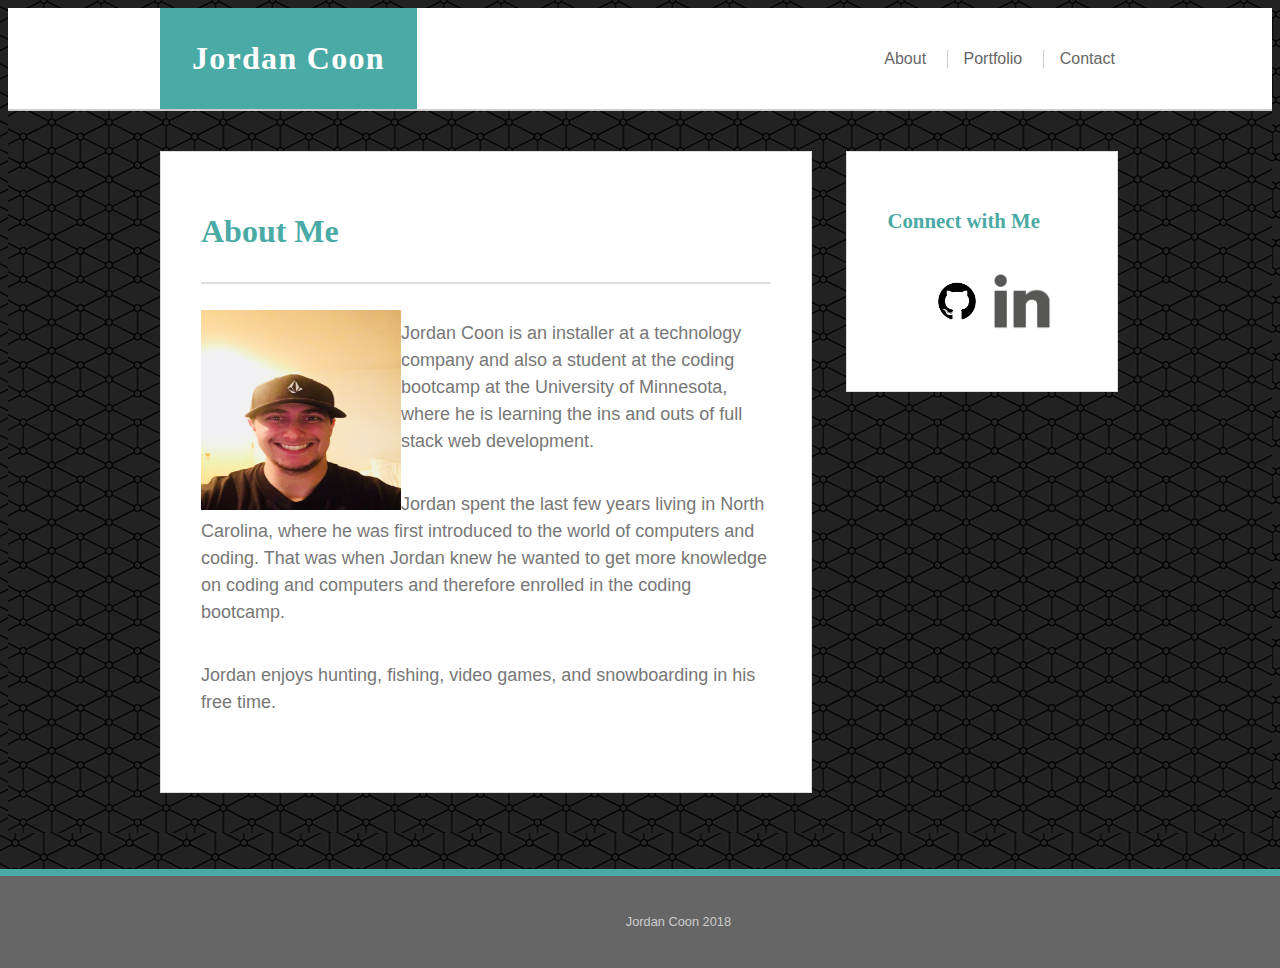
<file: index.html>
<!DOCTYPE html>
<html lang="en">
    <head>
        <meta charset="UTF-8">
        <meta name="viewport" content="width=device-width, initial-scale=1.0">
        <title>Jordan Coon / About Me</title>
        <link rel="stylesheet" href="./assets/css/style.css"/>
    </head>
    <body>

        <header>
<div class="container">
    <div class="name">
    <div class="logo">Jordan Coon</div>
</div>
<nav class="nav">
    <ul>
      <li><a href="index.html">About</a></li>
      <li><a href="portfolio.html">Portfolio</a></li>
      <li><a href="#" class="active">Contact</a></li>
    </ul>
      </nav>
  </div>
</header>

<div class="content">

    <div class="main">
        <h1 class="page-title">About Me</h1>
       <p>
           <img class="headshot" src="./assets/images/headshot.jpg" alt="headshot">
       </p>
       
        <p>
                Jordan Coon is an installer at a technology company and also a student at the coding bootcamp at the University of Minnesota, where he is learning the ins and outs of full stack web development.
        </p>
        <p>
                 Jordan spent the last few years living in North Carolina, where he was first introduced to the world of computers and coding.  That was when Jordan knew he wanted to get more knowledge on coding and computers and therefore enrolled in the coding bootcamp.

        </p>
        <p>
                Jordan enjoys hunting, fishing, video games, and snowboarding in his free time. 
        </p>
    </div> 

<div class="sidebar">
    <h2 class="sidebar-title">Connect with Me</h2>
    <ul class="social">
            <li><a href="https://github.com/Jordancoon/"><img src="./assets/images/github.png" alt="Github"></a></li>
            <li><a href="https://www.linkedin.com/in/jordan-coon"><img src="./assets/images/linkedin.png" alt="LinkedIn"></a></li>

   </ul>
</div>

<footer>
     Jordan Coon 2018
</footer>
</div>
    </body>
</file>
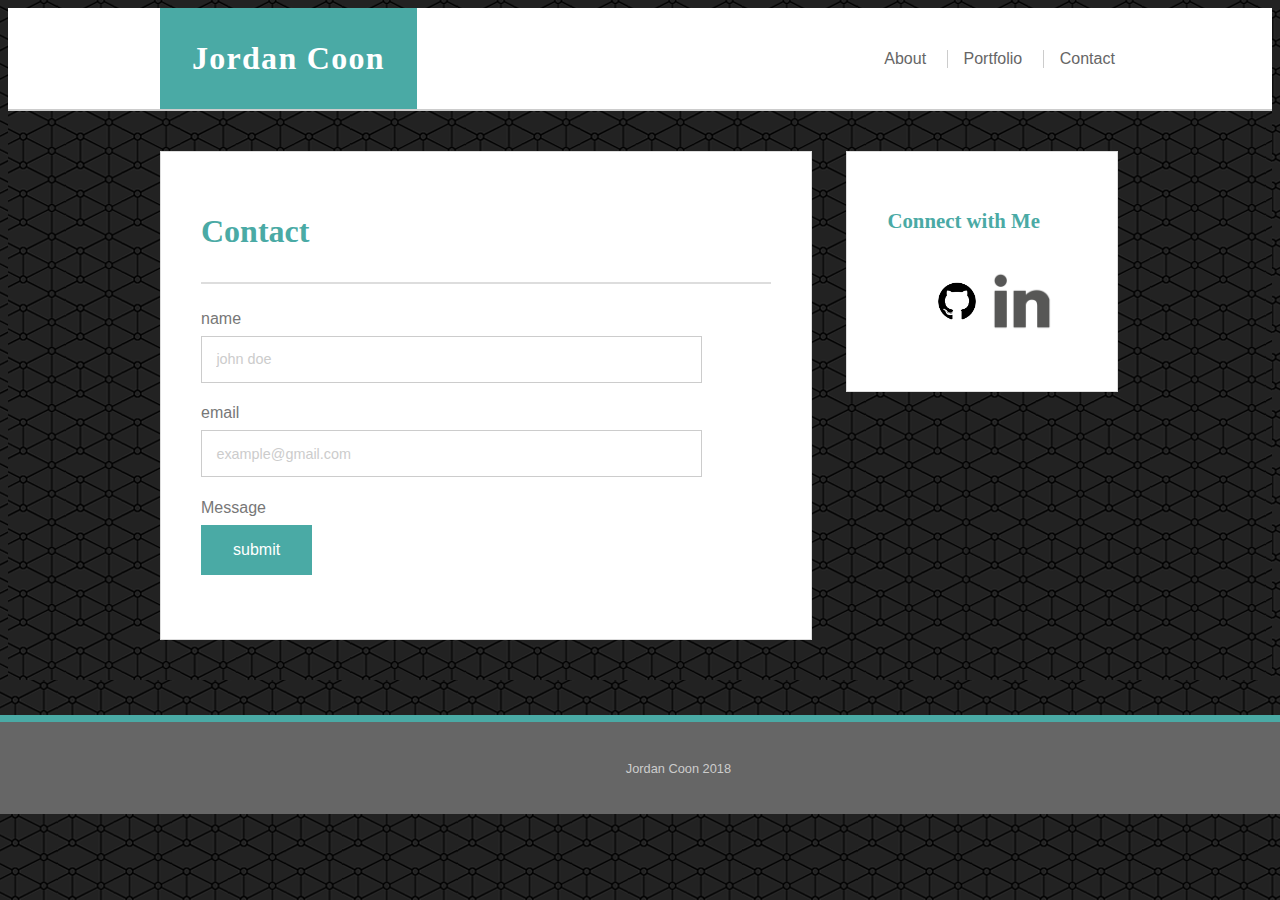
<file: contact.html>
<!DOCTYPE html>
<html lang="en">
    <head>
        <meta charset="UTF-8">
        <meta name="viewport" content="width=device-width, initial-scale=1.0">
        <title>Jordan Coon / Contact</title>
        <link rel="stylesheet" href="./assets/css/style.css"/>
    </head>
<body>

<header>
<div class="container">
<div class="name">
    <div class="logo">Jordan Coon</div>

</div>
<nav class="nav">
    <ul>
        <li><a href="index.html">About</a></li>
        <li><a href="potfolio.html">Portfolio</a></li>
        <li><a href="#" class="active">Contact</a></li>

    </ul>
</nav>

</header>

<div class="content">

<div class="main">
    <h1 class="page-title">Contact</h1>
    <form action="#" class="contact">
        <label for="name">name</label>
        <input type="text" name="name" id="name" placeholder="john doe">
        <label for="email">email</label>
        <input type="text" name="email" id="email" placeholder="example@gmail.com">
        <label for="name">Message</label>
        <textare rows="10" cols="40" name="message" id="message"></textare>
        <input type="submit" value="submit">
        </form>

        </div> 

        <div class="sidebar">
            <h2 class="sidebar-title">Connect with Me</h2>
            <ul class="social">
                    <li><a href="https://github.com/Jordancoon/"><img src="./assets/images/github.png" alt="Github"></a></li>
                    <li><a href="https://www.linkedin.com/in/jordan-coon"><img src="./assets/images/linkedin.png" alt="LinkedIn"></a></li>
            </ul>
        </div>

        </div>

        <footer>
            Jordan Coon 2018
        </footer>
</div>
        </body>
        </html>
</file>
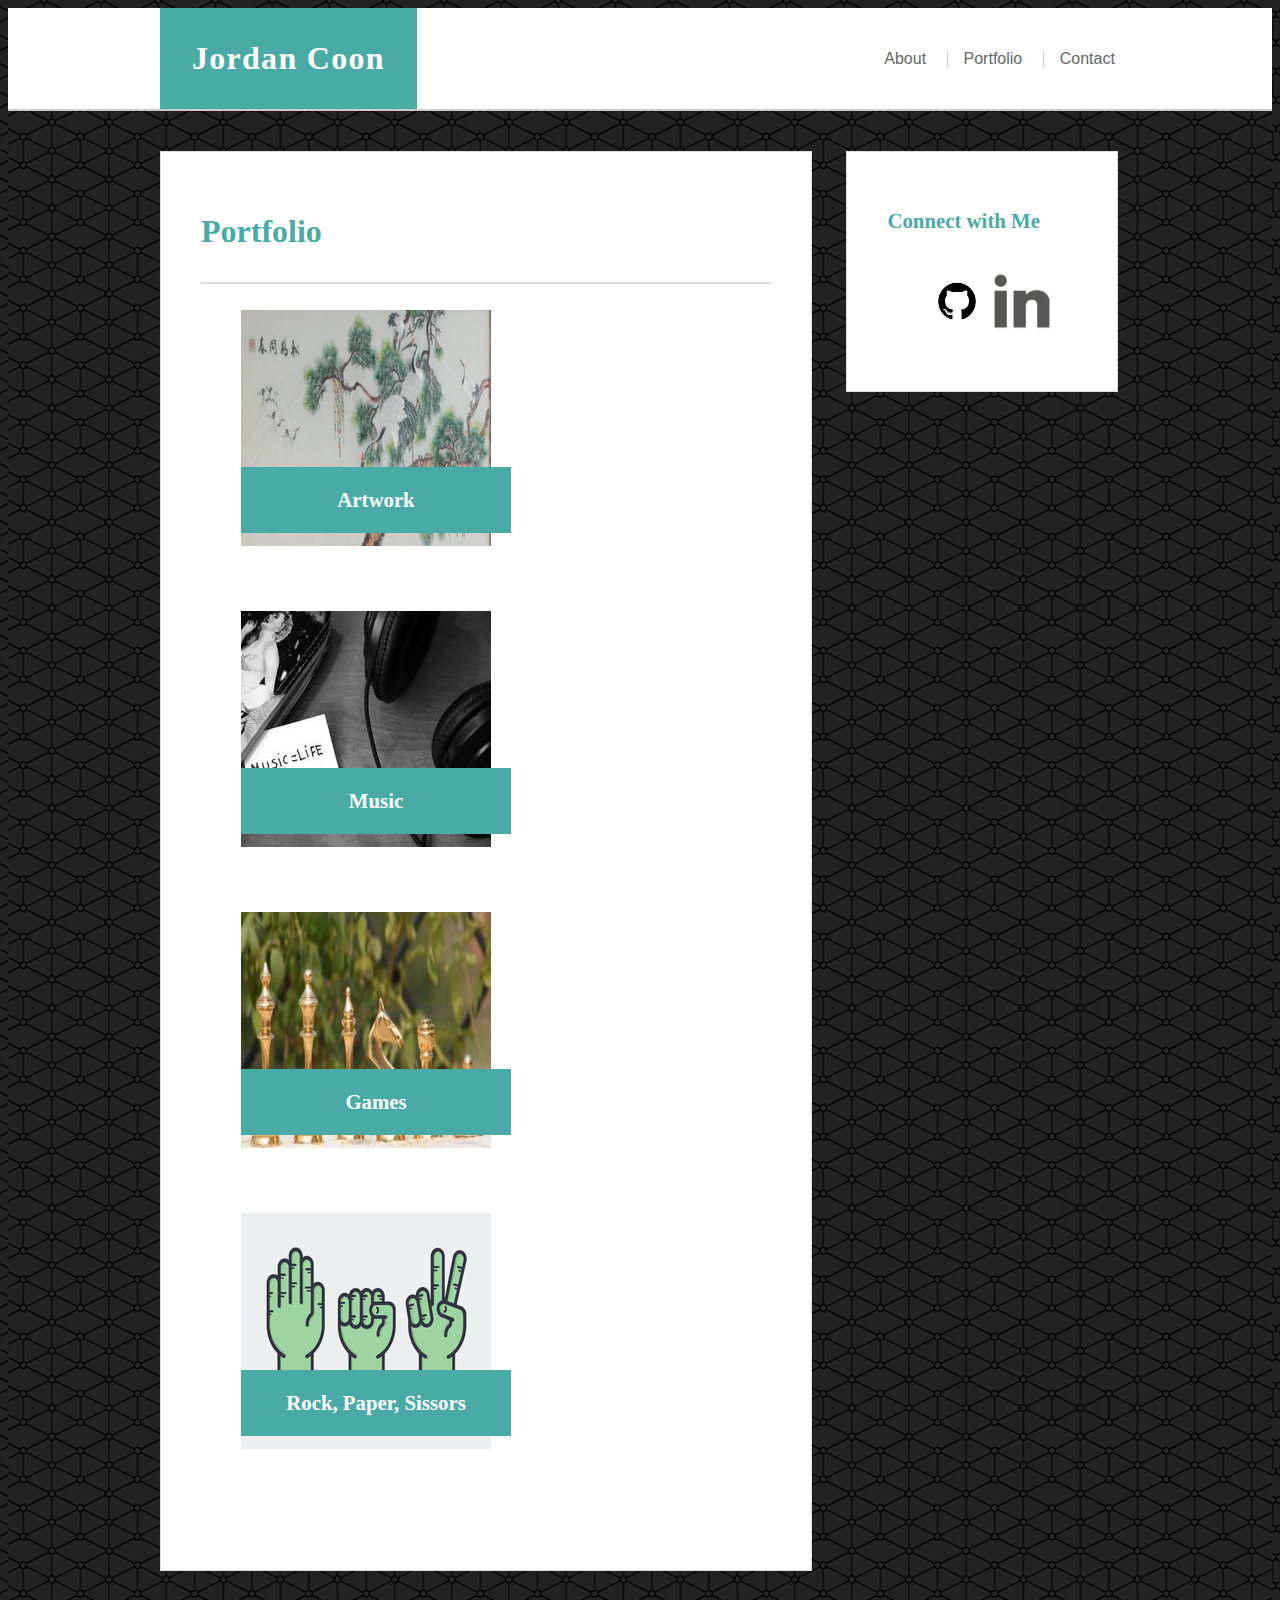
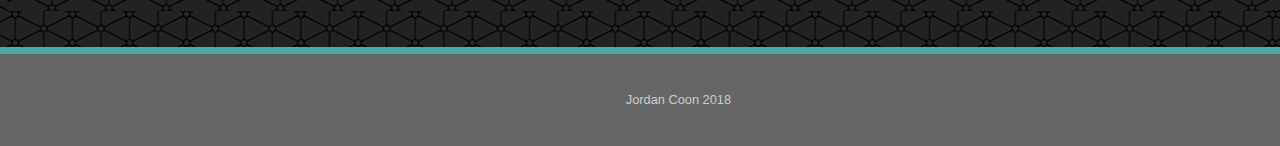
<file: portfolio.html>
<!DOCTYPE html>
<html lang="en">
<head>
    <meta charset="UTF-8">
    <meta name="viewport" content="width=device-width, initial-scale=1.0">
	<title>Jordan Coon / Portfolio</title>
	<link rel="stylesheet" href="./assets/css/style.css"/>
</head>
<body>

	<header>
		<div class="container">
			<div class="name">
				<div class="logo">Jordan Coon</div>
			</div>
			<nav class="nav">
				<ul>
					<li><a href="index.html">About</a></li>
					<li><a href="#" class="active">Portfolio</a></li>
					<li><a href="contact.html">Contact</a></li>
				</ul>
			</nav>
		</div> 
	</header>
	
	<div class="content">
        
    <div class="main">
	<h1 class="page-title">Portfolio</h1>
	<ul class="portfolio">

	<li class="portfolio-item">
	 <a href="#">
         
        <img src="./assets/images/japanese2.jpg" alt="Artwork">
         <h2 class="item-name">Artwork</h2>

         <li class="portfolio-item">
       <a href="#">
                            <img src="./assets/images/music2.jpg" alt="Music">
                            <h2 class="item-name">Music</h2>
                        </a>
                    </li>
                    <li class="portfolio-item">
                        <a href="#">
                            <img src="./assets/images/games2.jpg" alt="Games">
                            <h2 class="item-name">Games</h2>
                        </a>
                    </li>
                
                    <li class="portfolio-item">
                        <a href="#">
                            <img src="./assets/images/rockpapersissors2.jpg" alt="Rock, Paper, Sissors">
                            <h2 class="item-name">Rock, Paper, Sissors</h2>
                            </a>
                            </li>
                        </ul>

                        </div>

                       <div class="sidebar">
                           <h2 class="sidebar-title">Connect with Me</h2>
                           <ul class="social">
                                <li><a href="https://github.com/Jordancoon/"><img src="./assets/images/github.png" alt="Github"></a></li>
                                <li><a href="https://www.linkedin.com/in/jordan-coon"><img src="./assets/images/linkedin.png" alt="LinkedIn"></a></li>
                    
                       </ul>
                    </div>
                    
                    <footer>
                         Jordan Coon 2018
                    </footer>
                    </div>
                        </body>
</file>
<file: assets/css/style.css>
html {
    position: relative;
}
html, body {
    font-family: Arial, Helvetica, sans-serif;
    color: #777777;
    background-color: #ffffff;
    background: #ffffff url(../images/connectwork.png)
}

h1, h2, h3, h4, h5, h6 {
    font-family: Georgia, 'Times New Roman', Times, serif;
    color: #4aaaa5
}

a {
    text-decoration:none;
}

h1 {
    font-size: 2em;
}

h2 {
    font-size: 1.3em;
}

header {
    width: 100%;
    height: auto;
    border-bottom: 2px solid #cccccc;
    background-color: #ffffff;
}

header .container {
    width: 960px;
    margin: 0 auto;
}

.name, .nav {
    display: inline-block;
    vertical-align: middle;
    margin: 0;
    padding: 0;
}

.name {
    width: 50%;
}

.logo {
    display: inline-block;
    font-family: Georgia, 'Times New Roman', Times, serif;
    font-weight: bold;
    font-size: 2em;
    letter-spacing: 0.04em;
    background-color: #4aaaa5;
    color: #ffffff;
    padding: 1em;
    width: auto;
}

.nav {
    width: 49%;
    text-align: right;
    color: #b1adb3;
    font-weight: normal;
}

.nav ul li {
    display: inline-block;
    padding-left: 1em;
    margin-left: 1em;
}

.nav ul li a {
    color: #666666;
    text-decoration: none;
    -webkit-transition: .4s;
    transition: color .4s;
}

.nav ul li a:hover {
    color: #4aaaa5
}

.nav ul li a:active {
    color: #666666;
}

.nav ul li+li {
    border-left: 1px solid #cccccc;
}

.content {
    width: 960px;
    clear: both;
    margin: 0 auto 6em auto;
}

.main {
    display: inline-block;
    width: 570px;
    margin: 40px 0;
    padding: 40px;
    background-color: #ffffff;
    border: 1px solid #dddddd;
}

.main h1 {
    font-size: 2em;
    font-weight: bold;
    padding-bottom: 1em;
    margin-bottom: 0.8em;
    border-bottom: 2px solid #dddddd;
}

.main p {
    font-size: 18px;
    line-height: 1.5em;
    margin-bottom: 2em;
}

img.headshot {
    float: left;
    padding: 0 1em 1em o;
    width: 200px;
    height: 200px;
}

.portfolio-item {
    display: inline-block;
    position: relative;
    width: 270px;
    height: 200px;
    transition: transform .2s ease-out;
}

.portfolio-item:nth-child(even) {
    margin-left: 25px
}

.portfolio-item:hover {
    transform: rotate(-4deg) scale(1.1, 1.1);
}

.item-name {
position: relative;
top: -100px;
text-align: center;
background-color: #4aaaa5;
padding: 1em;
color: #ffffff;
z-index: 1000;

}

.contact {
    width: 540px;
}

.contact label {
    display: block;
    padding-bottom: 0.5em;
}

.contact input, .contact textarea {
    width: 100%;
    border: 1px solid #cccccc;
    margin-bottom:1.5em;
    padding: 1em;
    font-size: .9em;
}

.contact input::-webkit-input-placeholder, .contact textarea::-webkit-input-placeholder {
    color: #cccccc;
}

.contact input::-moz-placeholder, .contact textarea::-moz-placeholder {
    color: #cccccc;
}

.contact input::-ms-placeholder, .contact textarea::-ms-placeholder {
    color: #cccccc;
}

.contact input::placeholder, .contact textarea::placeholder {
    color: #cccccc;
}

.contact input[type="submit"] {
    width: auto;
    background-color: #4aaaa5;
    color: #ffffff;
    border: none;
    padding: 1em 2em;
    font-size: 1em;
}

.sidebar {
    display: inline-block;
    width: 190px;
    padding: 40px;
    margin:40px 0 0 30px;
    vertical-align: top;
    background-color: #ffffff;
    border: 1px solid #dddddd;
}

.sidebar h2 {
    font-size: 1.3em;
    font-weight: bold;
    padding-bottom: 1em;
    margin-bottom: 1px solid #dddddd;
}

.sidebar ul li {
	display: inline-block;
	margin: 0;
	padding: 0;
	-webkit-transition: all .2s;
	-webkit-transition-timing-function: ease-out;
	transition: all .2s;
	transition-timing-function: ease-out;

}

.sidebar ul li:hover {
	-ms-transform: scale(1.1,1.1);
	-webkit-transform: scale(1.1,1.1);
	-moz-transform: scale(1.1,1.1);
	-o-transfohtml: scale(1.1,1.1);
	transform: scale(1.1,1.1);
}

.social img {
	width: 60px;
	height: auto;
}

footer {
	position: absolute;
	left: 0;
	bottom: -3em;
	width: 100%;
	padding: 3em;
	text-align: center;
	font-size: 0.8em;
	color: #cccccc;
	background-color: #666666;
	border-top: 7px solid #4aaaa5;
}
 
/* Laptops and smaller displays */
@media only screen and (max-width: 980px) 
{

    header .container {
        width: 810px;
      }
      
      form {
          max-width: 390px;
      }
      
      .content {
          width: 810px;
      }
      
      .main {
        width: 420px;
      }
      
      .portfolio {
        text-align: center;
      }
      
      .portfolio-item {
        width: 100%;
        margin: 0 auto;
      }
      
      .portfolio-item:nth-child(even) {
          margin-left: 0;
      }
    }
    
@media screen and (max-width: 768px) 
{

    header .container {
        width: 720px;
      }    
     
  .content {
      width: 720px;
  }
  
  .main, .sidebar {
    width: 640px;
    margin: 40px auto;
  }
  
  .sidebar {
    margin-top: 0;
  }
  
  .portfolio {
    text-align: left;
  }
  
  .portfolio-item {
      width: 305px;
      height: 200px;
  }
  
  .portfolio-item:nth-child(even) {
      margin-left: 25px;
  }
  
  .contact {
    width: 610px;
  }
  
  form {
    width: 100%;
    max-width: 100%;
  }
}
@media screen and (max-width: 640px) {
   
    header .container {
        position: static;
        width: 100%;
      }
    
      
      .name, .logo {
        width: 100%;
        text-align: center;
      }
      
      .logo {
        padding: 32px 0;
      }
      
      .nav {
        width: 100%;
        text-align: left;
        padding: 1.7em 0;
        font-size: 1.2em;
      }
      
      .nav ul li {
        padding-left: 40px;
        margin-left: 40px;
      }
      
      .nav ul li:first-child {
        margin-left: 0;
        padding-left: 0;
      }
      
      .content {
          width: 485px;
      }
      
      .main, .sidebar {
        width: 300px;
        margin: 40px auto;
      }
      
      .portfolio {
        text-align: center;
      }
      
      .portfolio-item {
        width: 90%;
        margin: 0 auto;
      }
      
      }
      .portfolio-item:nth-child(even) {
          margin-left: 0;
      }
      
      .contact {
        width: 470px;
      }
      
      form {
        width: 100%;
        max-width: 100%;
      }
</file>
